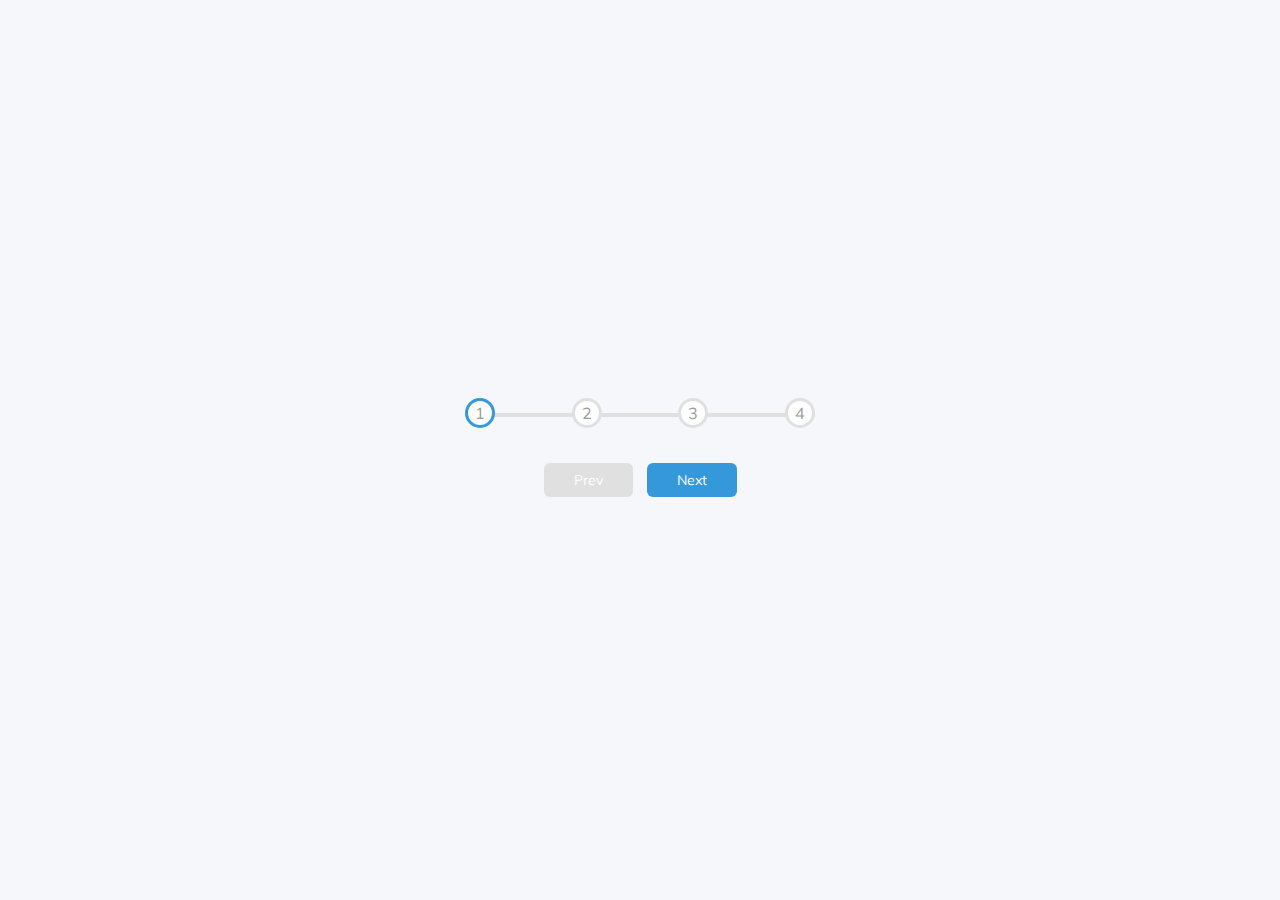
<file: 2.-The steps/index.html>
<!DOCTYPE html>
<html lang="en">
<head>
  <meta charset="UTF-8">
  <meta http-equiv="X-UA-Compatible" content="IE=edge">
  <meta name="viewport" content="width=device-width, initial-scale=1.0">
  <link rel="stylesheet" href="style.css" />
  <title>Expanding Cards</title>
</head>
<body>
  <div class="container">
    <div class="progress-container">
      <div class="progress" id="progress"></div>
      <div class="circle active">1</div>
      <div class="circle">2</div>
      <div class="circle">3</div>
      <div class="circle">4</div>
    </div>
    <button class="btn" id="prev" disabled>Prev</button>
    <button class="btn" id="next">Next</button>
  </div>
  <script src="script.js"></script>
</body>
</html>
</file>
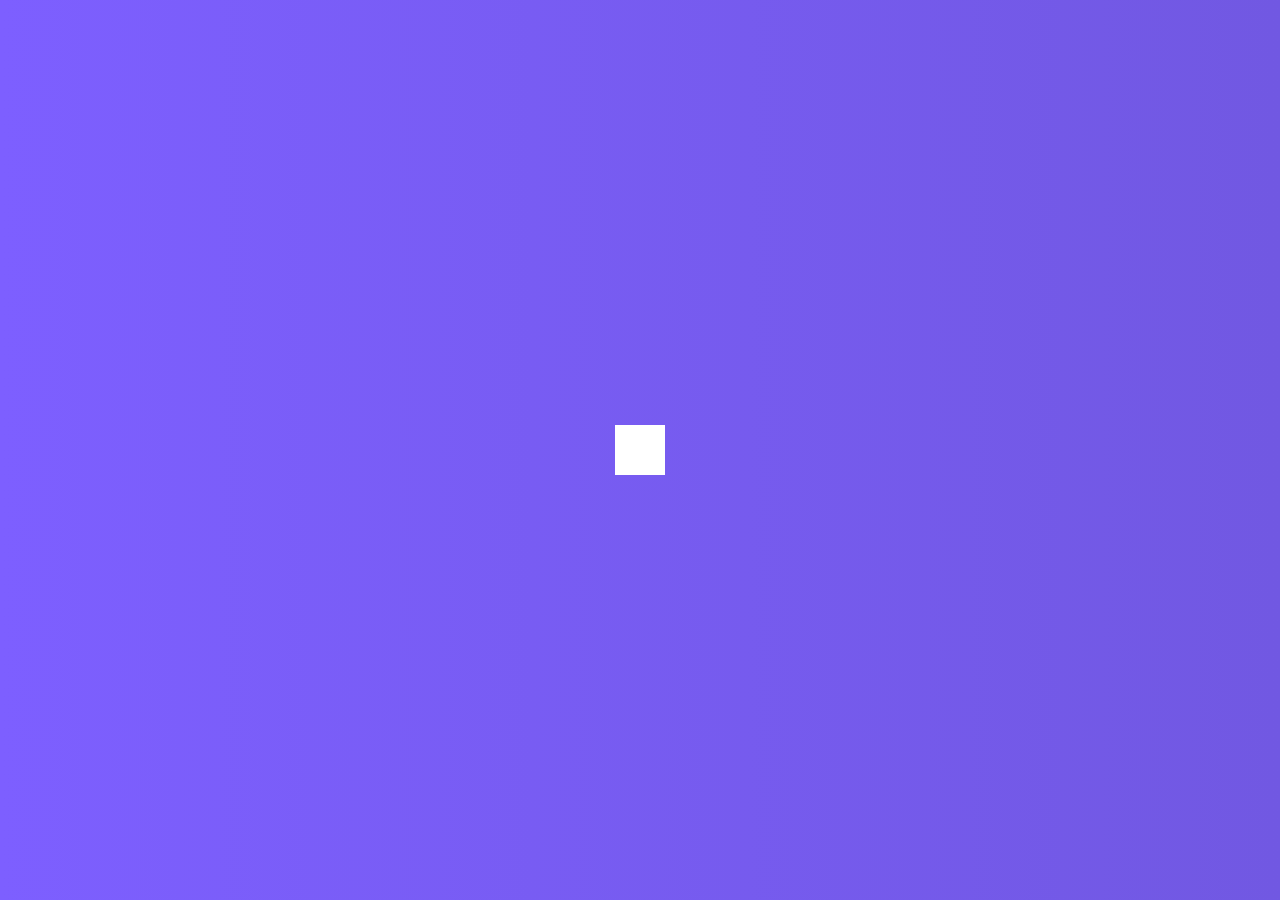
<file: 4.- Hidden Search/index.html>
<!DOCTYPE html>
<html lang="en">
<head>
  <meta charset="UTF-8">
  <meta http-equiv="X-UA-Compatible" content="IE=edge">
  <meta name="viewport" content="width=device-width, initial-scale=1.0">
   <link rel="stylesheet" href="https://cdnjs.cloudflare.com/ajax/libs/font-awesome/5.14.0/css/all.min.css" integrity="sha512-1PKOgIY59xJ8Co8+NE6FZ+LOAZKjy+KY8iq0G4B3CyeY6wYHN3yt9PW0XpSriVlkMXe40PTKnXrLnZ9+fkDaog==" crossorigin="anonymous" />
  <link rel="stylesheet" href="style.css" />
  <title>Hidden Search</title>
</head>
<body>
  <div class="search">
    <input type="text" class="input" placeholder="Search..."> 
    <button class="btn">
      <i class="fas fa-search"></i>
    </button>
  </div>
  <script src="script.js"></script>
</body>
</html>
</file>
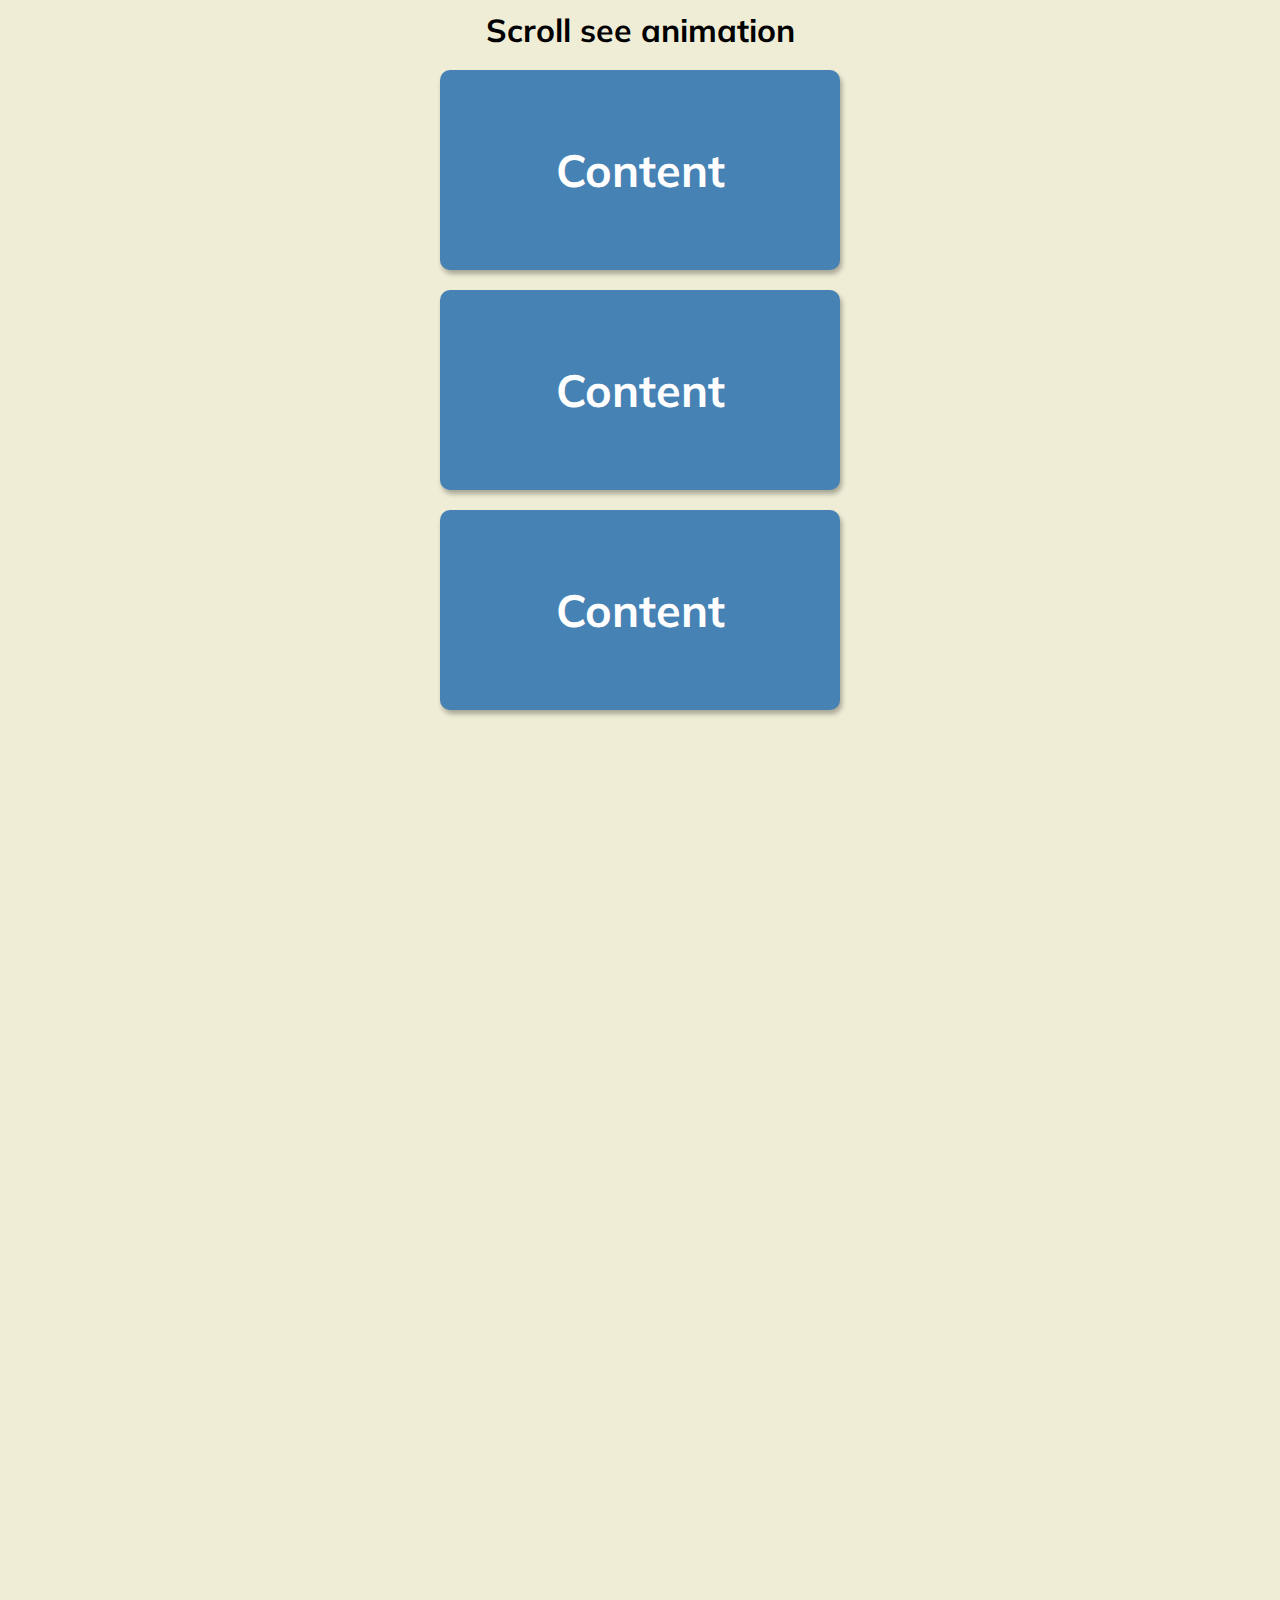
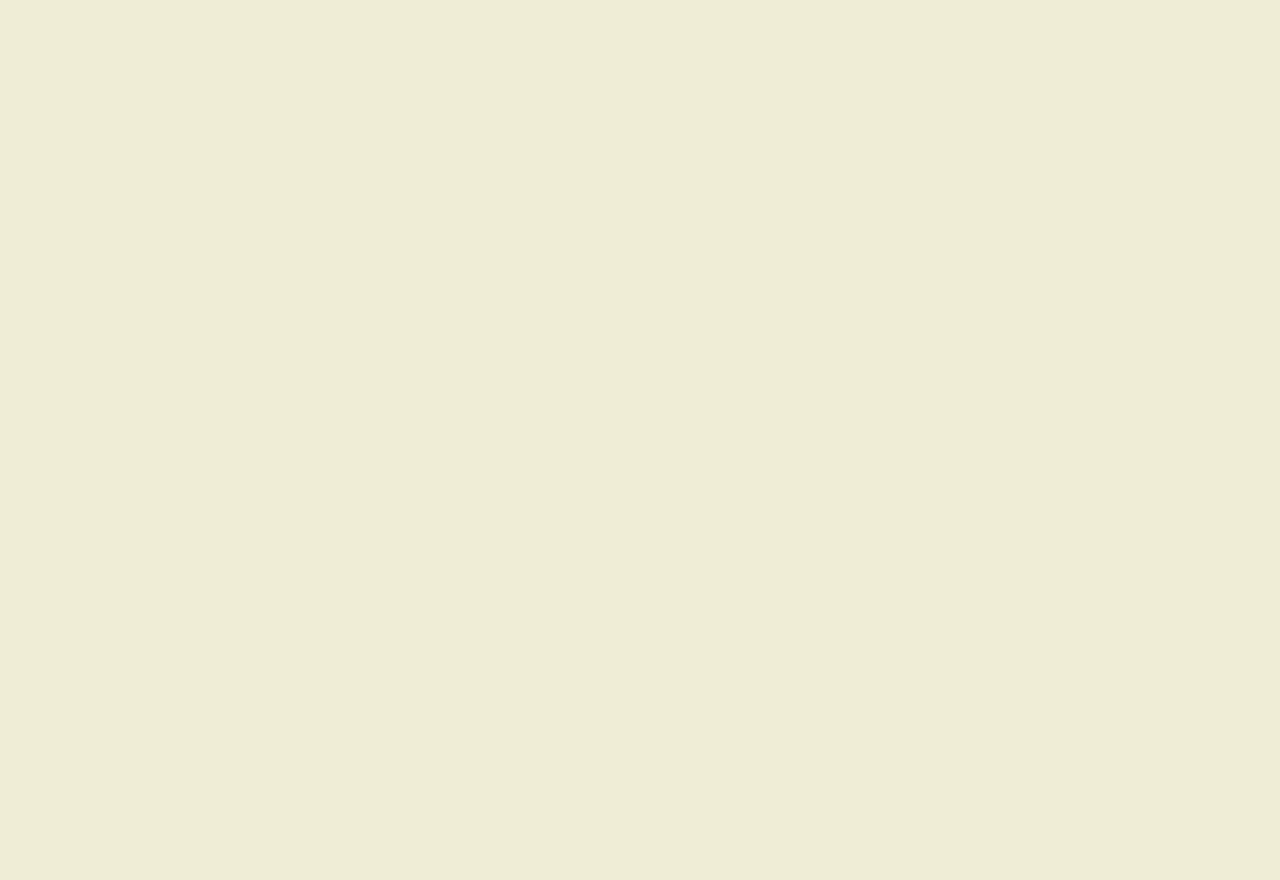
<file: 6.- Scroll animation/index.html>
<!DOCTYPE html>
<html lang="en">
<head>
  <meta charset="UTF-8">
  <meta http-equiv="X-UA-Compatible" content="IE=edge">
  <meta name="viewport" content="width=device-width, initial-scale=1.0">
  <link rel="stylesheet" href="style.css" />
  <title>Scroll Animation</title>
</head>
<body>
  <h1>Scroll see animation</h1>
  <div class="box">
    <h2>Content</h2>
  </div>
  <div class="box">
    <h2>Content</h2>
  </div>
  <div class="box">
    <h2>Content</h2>
  </div>
  <div class="box">
    <h2>Content</h2>
  </div>
  <div class="box">
    <h2>Content</h2>
  </div>
  <div class="box">
    <h2>Content</h2>
  </div>
  <div class="box">
    <h2>Content</h2>
  </div>
  <div class="box">
    <h2>Content</h2>
  </div>
  <div class="box">
    <h2>Content</h2>
  </div>
  <div class="box">
    <h2>Content</h2>
  </div>
  <div class="box">
    <h2>Content</h2>
  </div>
  <script src="script.js"></script>
</body>
</html>
</file>
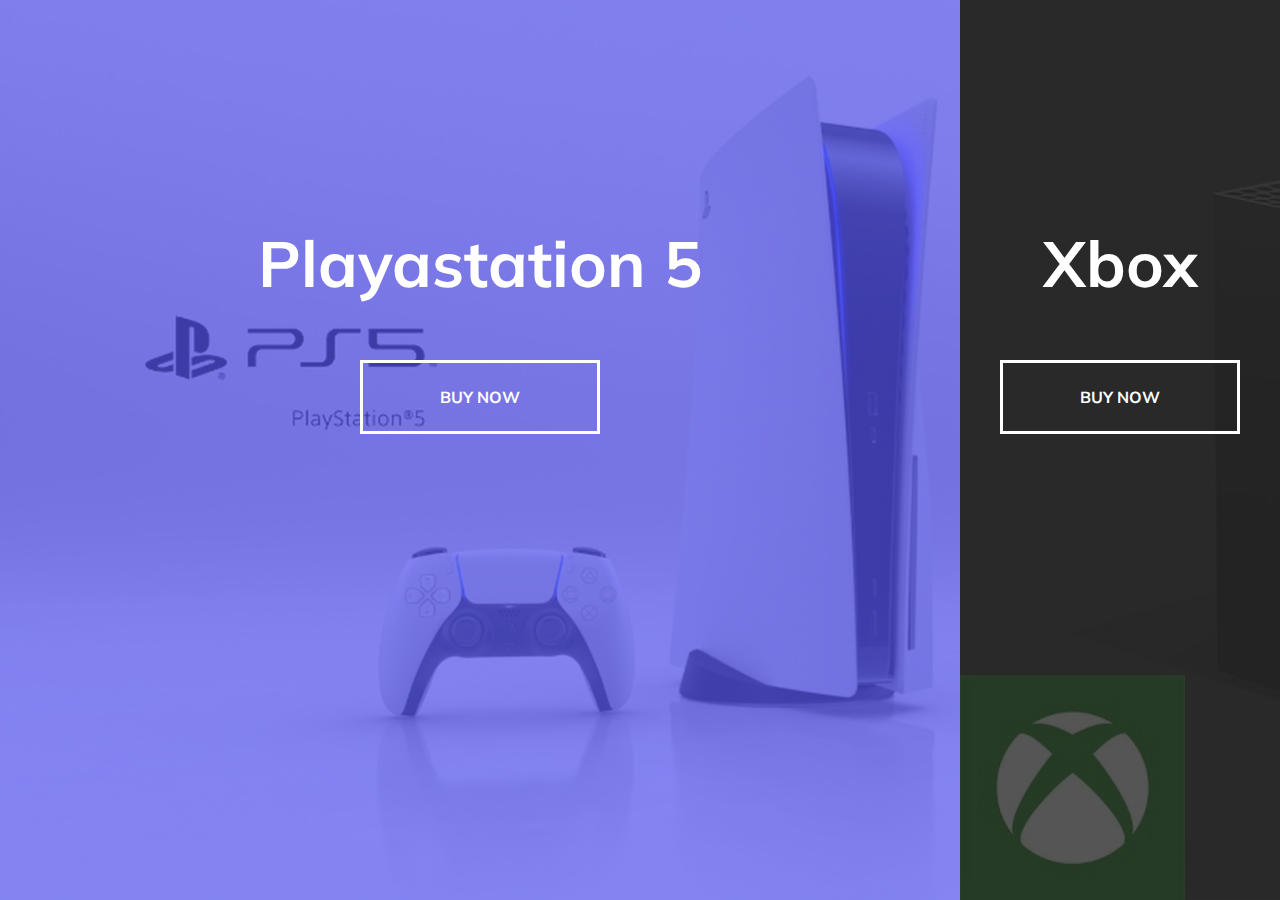
<file: 7.- Split landing page/index.html>
<!DOCTYPE html>
<html lang="en">
<head>
  <meta charset="UTF-8">
  <meta http-equiv="X-UA-Compatible" content="IE=edge">
  <meta name="viewport" content="width=device-width, initial-scale=1.0">
  <link rel="stylesheet" href="style.css" />
  <title>Split Landing Page</title>
</head>
<body>
  <div class="container hover-left">
    <div class="split left">
      <h1>Playastation 5</h1>
      <a href="" class="btn">Buy Now</a>
    </div>
    <div class="split right">
      <h1>Xbox</h1>
      <a href="" class="btn">Buy Now</a>
    </div>
  </div>
  <script src="script.js"></script>
</body>
</html>
</file>
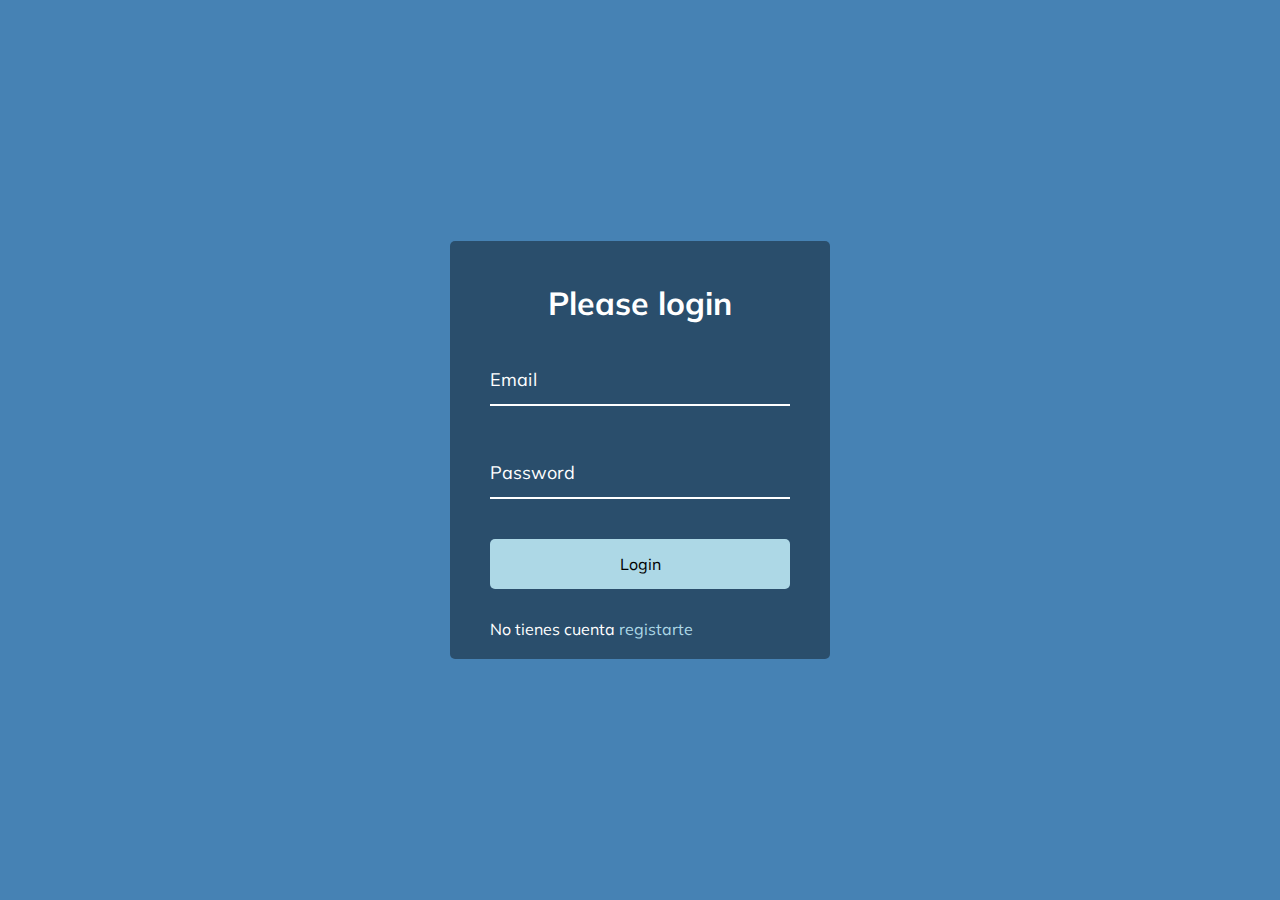
<file: 8.- Form Wave Animation/index.html>
<!DOCTYPE html>
<html lang="en">
<head>
  <meta charset="UTF-8">
  <meta http-equiv="X-UA-Compatible" content="IE=edge">
  <meta name="viewport" content="width=device-width, initial-scale=1.0">
  <link rel="stylesheet" href="style.css" />
  <title>Form Input</title>
</head>
<body>
  <div class="container">
    <h1>Please login</h1>
    <form action="">
      <div class="form-control">
        <input type="text" required>
        <label for="">Email</label>
      </div>
      <div class="form-control">
        <input type="password" required>
        <label for="">Password</label>
      </div>
      <button class="btn">Login</button>
      <div class="text">No tienes cuenta <a href="#">registarte</a></div>
    </form>
  </div>
  <script src="script.js"></script>
</body>
</html>
</file>
<file: 2.-The steps/style.css>
@import url("https://fonts.googleapis.com/css?family=Muli&display=swap");

:root {
  --line-border-fill: #3498db;
  --line-border-empty: #e0e0e0;
}

* {
  box-sizing: border-box;
}

body {
  background-color: #f6f7fb;
  font-family: "Muli", sans-serif;
  display: flex;
  flex-direction: column;
  align-items: center;
  justify-content: center;
  height: 100vh;
  overflow: hidden;
  margin: 0;
}

.container {
  text-align: center;
}

.progress-container {
  display: flex;
  justify-content: space-between;
  position: relative;
  margin-bottom: 30px;
  max-width: 100%;
  width: 350px;
}

.progress-container::before {
  content: "";
  background-color: var(--line-border-empty);
  position: absolute;
  top: 50%;
  left: 0;
  transform: rotateY(-50%);
  height: 4px;
  width: 100%;
  z-index: -1;
}

.progress {
  background-color: var(--line-border-fill);
  position: absolute;
  top: 50%;
  left: 0;
  transform: rotateY(-50%);
  height: 4px;
  width: 0%;
  z-index: -1;
  transition: 0.4s ease;
}

.circle {
  background-color: #fff;
  color: #999;
  border-radius: 50%;
  height: 30px;
  width: 30px; 
  display: flex;
  align-items: center;
  justify-content: center;
  border: 3px solid var(--line-border-empty);
  transition: .4s ease;
}

.circle.active {
  border-color: var(--line-border-fill);
}

.btn {
  background-color: var(--line-border-fill);
  color:#fff;
  border: 0;
  border-radius: 6px;
  cursor: pointer;
  font-family: inherit;
  padding: 8px 30px;
  margin: 5px;
  font-size: 14px;
}

.btn:active {
  transform: scale(.98);
}

.btn:focus {
  outline: 0;
}

.btn:disabled {
  background-color: var(--line-border-empty);
  cursor: not-allowed;
}
</file>
<file: 4.- Hidden Search/style.css>
@import url('https://fonts.googleapis.com/css?family=Muli&display=swap');

* {
  box-sizing: border-box;
}

body {
  background-image: linear-gradient(90deg, #7d5fff, #7158e2);
  font-family: 'Muli', sans-serif;
  display: flex;
  align-items: center;
  justify-content: center;
  height: 100vh;
  overflow: hidden;
  margin: 0;
}

.search {
  position: relative;
  height: 50px;
}

.search .input {
  background-color: white;
  border: 0;
  font-size: 18px;
  padding: 15px;
  height: 50px;
  width: 50px;
  transition: width 0.3s ease;
}

.btn {
  background-color: white;
  border: 0;
  cursor: pointer;
  font-size: 24px;
  position: absolute;
  top: 0;
  left: 0;
  height: 50px;
  width: 50px;
  transition: transform 0.3s ease;
}

.btn:focus, .input:focus {
  outline: none;
}

.search.active .input {
  width: 200px;
}

.search.active .btn {
  transform: translateX(198px);
}
</file>
<file: 6.- Scroll animation/style.css>
@import url('https://fonts.googleapis.com/css?family=Muli&display=swap');

* {
  box-sizing: border-box;
}

body {
  background-color: #efedd6;
  font-family: 'Muli', sans-serif;
  display: flex;
  flex-direction: column;
  align-items: center;
  justify-content: center;
  margin: 0;
  overflow-x: hidden;
}

h1 {
  margin: 10px;
}

.box {
  background-color: steelblue;
  color: #fff;
  display: flex;
  align-items: center;
  justify-content: center;
  width: 400px;
  height: 200px;
  margin: 10px;
  border-radius: 10px;
  box-shadow: 2px 4px 5px rgba(0, 0, 0, 0.3);
  transform: translateX(400%);
  transition: transform 0.4s ease;
}

.box:nth-of-type(even){
  transform: translateX(-400%);
}

.box.show {
  transform: translateX(0);
}

.box h2 {
  font-size: 45px;
}
</file>
<file: 7.- Split landing page/style.css>
@import url('https://fonts.googleapis.com/css?family=Muli&display=swap');

:root {
  --left-bg-color: rgb(87, 84, 236, 0.7);
  --right-bg-color: rgb(43, 43, 43, 0.8);
  --left-btn-hover-color: rgba(87, 84, 236, 1);
  --right-btn-hover-color: rgba(28, 122, 28, 1);
  --hover-width: 75%;
  --other-width: 25%;
  --speed: 1000ms;
}
* {
  box-sizing: border-box;
}

body {
  font-family: 'Muli', sans-serif;
  height: 100vh;
  overflow: hidden;
  margin: 0;
}

.container {
  position: relative;
  width: 100%;
  height: 100%;
  background: #333;
}

h1 {
  font-size: 4rem;
  color: #fff;
  position: absolute;
  left: 50%;
  top: 20%;
  transform: translateX(-50%);
  white-space: nowrap;
}

.btn {
  position: absolute;
  display: flex;
  align-items: center;
  justify-content: center;
  left: 50%;
  top: 40%;
  transform: translateX(-50%);
  text-decoration: none;
  color: #fff;
  font-weight: bold;
  border: #fff solid 0.2rem;
  text-transform: uppercase;
  font-size: 1rem;
  width: 15rem;
  padding: 1.5rem;
}

.split {
  position: absolute;
  width: 50%;
  height: 100%;
  overflow: hidden;
}

.split.left {
  left: 0;
  background: url('./ps.jpeg');
  background-repeat: no-repeat;
  background-size: cover;
}

.split.left::before {
  content: '';
  position: absolute;
  width: 100%;
  height: 100%;
  background-color: var(--left-bg-color);
}

.split.left .btn:hover {
  background-color: var(--left-btn-hover-color);
  border-color: var(--left-btn-hover-color);
}

.split.right {
  right: 0;
  background: url('./xbox.jpeg');
  background-repeat: no-repeat;
  background-size: cover;
}

.split.right::before {
  content: '';
  position: absolute;
  width: 100%;
  height: 100%;
  background-color: var(--right-bg-color);
}

.split.right .btn:hover {
  background-color: var(--right-btn-hover-color);
  border-color: var(--right-btn-hover-color);
}

.split.right,
.split.left,
.split.right::before,
.split.left::before {
  transition: var(--speed) ease-in-out;
}

.hover-left .left {
  width: var(--hover-width);
}

.hover-left .right {
  width: var(--other-width);
}

.hover-right .right {
  width: var(--hover-width);
}

.hover-right .left {
  width: var(--other-width);
}

@media (max-width: 800px) {
  h1 {
    font-size: 2rem;
    top: 30%;
  }

  .btn {
    padding: 1.2rem;
    width: 12rem;
  }
}
</file>
<file: 8.- Form Wave Animation/style.css>
@import url('https://fonts.googleapis.com/css?family=Muli&display=swap');

* {
  box-sizing: border-box;
}

body {
  background-color: steelblue;
  color: #fff;
  font-family: 'Muli', sans-serif;
  display: flex;
  flex-direction: column;
  align-items: center;
  justify-content: center;
  height: 100vh;
  overflow: hidden;
  margin: 0;
}

.container {
  background-color: rgba(0, 0, 0, 0.4);
  padding: 20px 40px;
  border-radius: 5px;
}

.container h1 {
  text-align: center;
  margin-bottom: 30px;
}

.container a {
  text-decoration: none;
  color: lightblue;
}

.form-control {
  position: relative;
  margin: 10px 0 40px;
  width: 300px;
}

.form-control input {
  background-color: transparent;
  border: 0;
  border-bottom: 2px solid #fff;
  display: block;
  width: 100%;
  padding: 15px 0;
  font-size: 18px;
  color: #fff;
}

.form-control input:focus,
.form-control input:valid {
  outline: 0;
  border-bottom-color:  lightblue;
}

.btn {
  cursor: pointer;
  display: inline-block;
  width: 100%;
  background-color: lightblue;
  padding: 15px;
  font-family: inherit;
  font-size: 16px;
  border: 0;
  border-radius: 5px; 
}

.btn:focus {
  outline: 0;
}

.btn:active {
  transform: scale(0.98);
}

.text {
  margin-top: 30px;
}

.form-control label {
  position: absolute;
  top: 15px;
  left: 0;
}

.form-control label span {
  display: inline-block;
  font-size: 18px;
  min-width:5px;
  transition: 0.3s cubic-bezier(0.6, -0.55, 0.265, 1.55);
}

.form-control input:focus + label span,
.form-control input:valid + label span {
  color: lightblue;
  transform: translateY(-30px);
}
</file>
